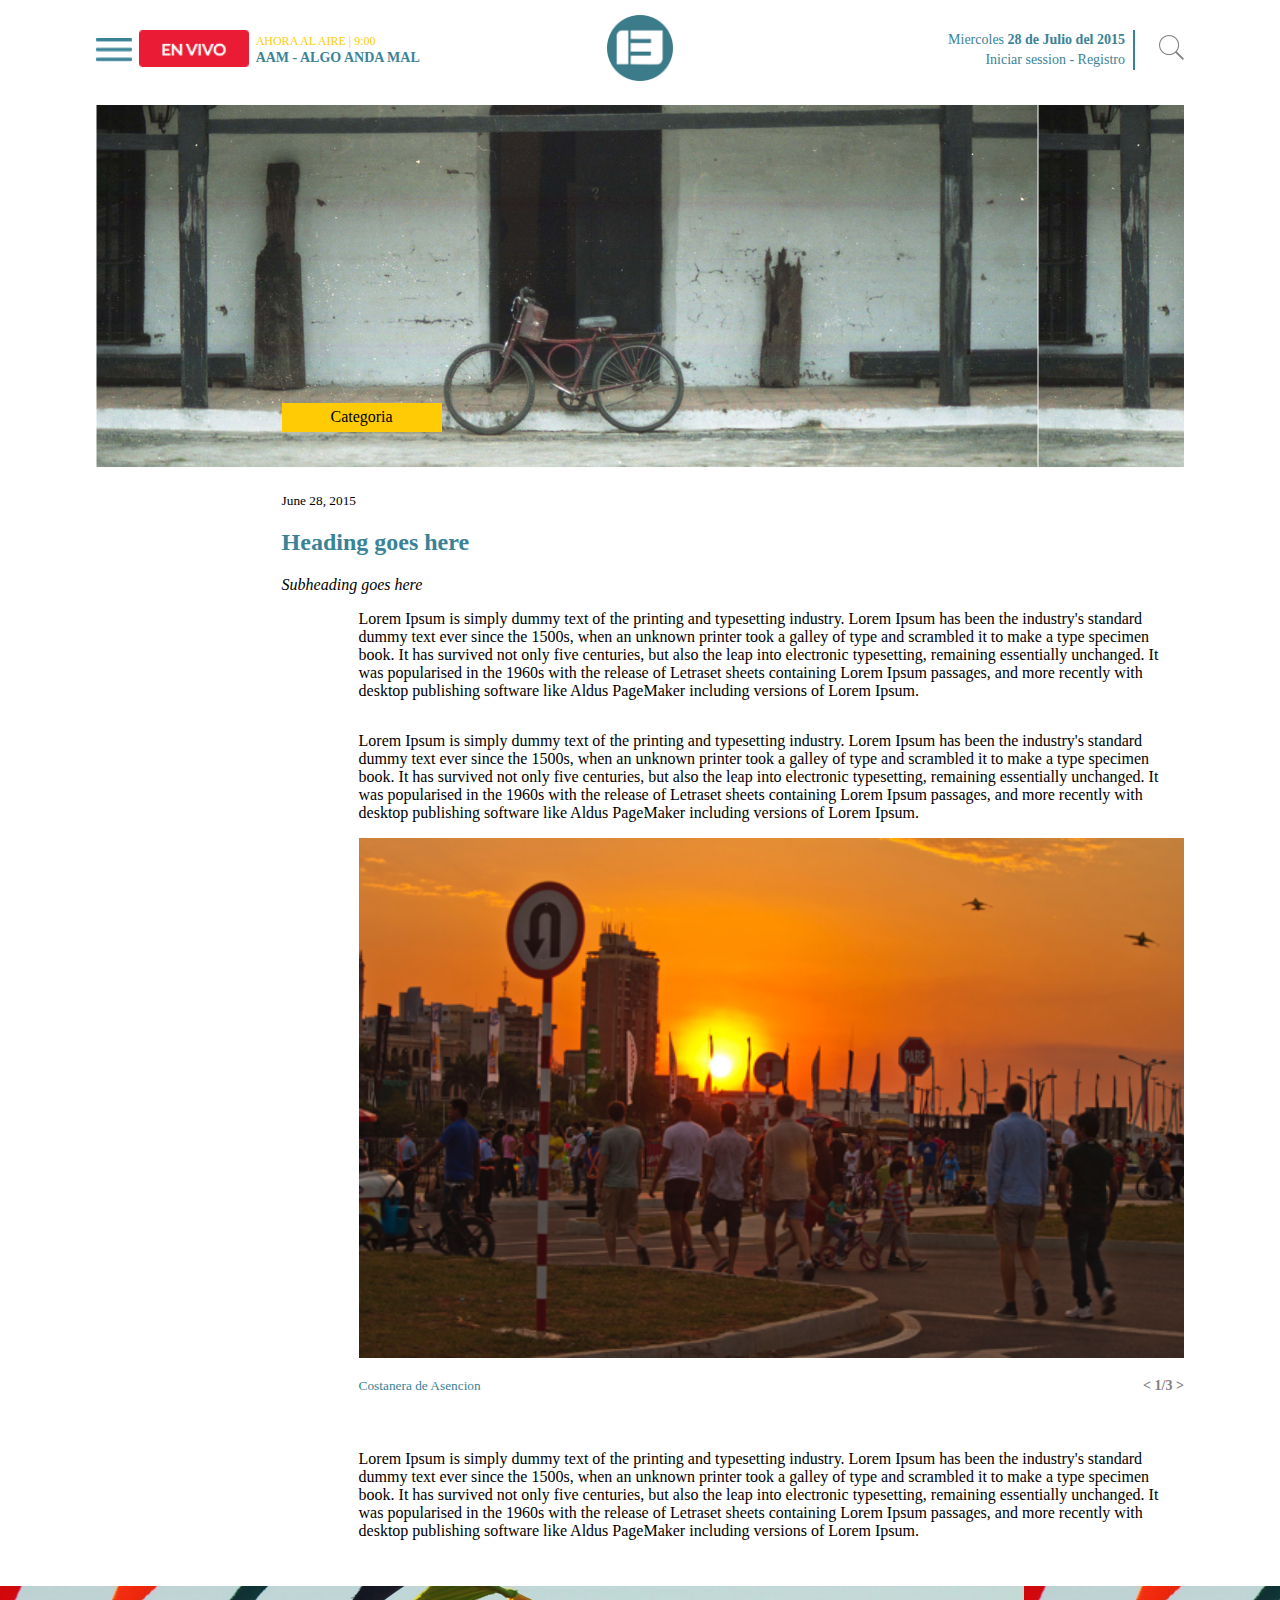
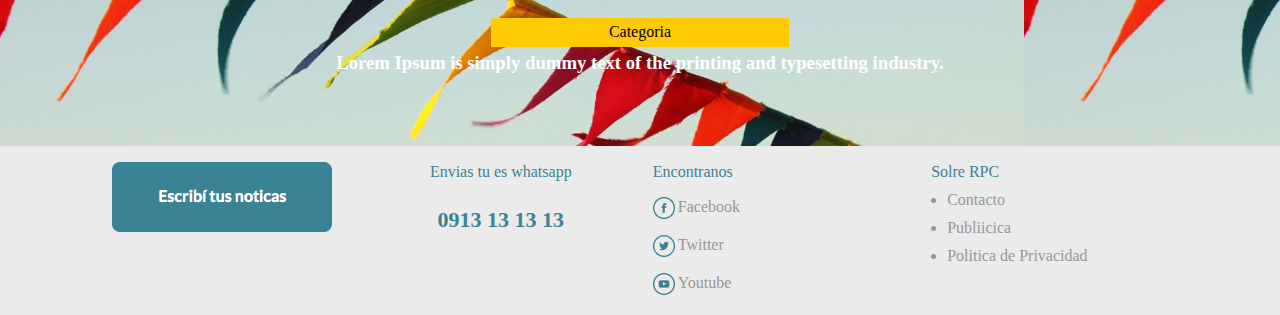
<file: article.html>
<html>
<head>
<link type="text/css" href="style.css" rel="stylesheet"/>
<title> Canal 13 - Newspaper </title>
</head>
<body>
<div id="wrapper">
<nav>

  <div class="left">
    <a href="#"> <img src="images/menu.png" class="menu"/> </a>
    <a href="#"> <img src="images/envivo.png" class="envivo"/> </a>
   <div class="top">
    <span> AHORA AL AIRE | 9:00 </span>
    <strong> AAM - ALGO ANDA MAL </strong>
   </div>
  </div>

  <div class="middle">
   <img class="logo" src="images/logo.png" />
  </div>

  <div class="right">
    <div class="top">
      <span>Miercoles <b> 28 de Julio del 2015 </b></span> <br />
      <span> Iniciar session - Registro </span>
    </div>
    <div class="search">
      <a href="#"><img src="images/search.png" /></a>
    </div>
  </div>
 </nav>
</div>

<div id="wrapper">
  <div class="cover">
    <span class="smallbox"> Categoria </span>
  </div>
  <div id="main">
    <small> June 28, 2015 </small>
    <h2> Heading goes here </h2>
    <em> Subheading goes here </em>
    <p> Lorem Ipsum is simply dummy text of the printing and typesetting
    industry. Lorem Ipsum has been the industry's standard dummy text
    ever since the 1500s, when an unknown printer took a galley of type
    and scrambled it to make a type specimen book. It has survived not
    only five centuries, but also the leap into electronic typesetting,
    remaining essentially unchanged. It was popularised in the 1960s
    with the release of Letraset sheets containing Lorem Ipsum
    passages, and more recently with desktop publishing software like
    Aldus PageMaker including versions of Lorem Ipsum.
    </p>
        <p> Lorem Ipsum is simply dummy text of the printing and typesetting
    industry. Lorem Ipsum has been the industry's standard dummy text
    ever since the 1500s, when an unknown printer took a galley of type
    and scrambled it to make a type specimen book. It has survived not
    only five centuries, but also the leap into electronic typesetting,
    remaining essentially unchanged. It was popularised in the 1960s
    with the release of Letraset sheets containing Lorem Ipsum
    passages, and more recently with desktop publishing software like
    Aldus PageMaker including versions of Lorem Ipsum.
    </p>

    <div class="article">
      <img src="images/newsimage.png" />
      <small> Costanera de Asencion </small>
      <strong> < 1/3 > </strong>
    </div>
            <p> Lorem Ipsum is simply dummy text of the printing and typesetting
    industry. Lorem Ipsum has been the industry's standard dummy text
    ever since the 1500s, when an unknown printer took a galley of type
    and scrambled it to make a type specimen book. It has survived not
    only five centuries, but also the leap into electronic typesetting,
    remaining essentially unchanged. It was popularised in the 1960s
    with the release of Letraset sheets containing Lorem Ipsum
    passages, and more recently with desktop publishing software like
    Aldus PageMaker including versions of Lorem Ipsum.
    </p>

  </div>
</div>

<div class="highlight">
  <span class="smallbox"> Categoria </span>
  <h3>Lorem Ipsum is simply dummy text of the printing and typesetting
    industry. </h3>
</div>

<footer>
<div id="wrapper">
<ul>
  <li class="item1">
    <a href="#"> <img src="images/button.png" /> </a>
  </li>
  <li class="item2">
   <span> Envias tu es whatsapp</span>
   <h4> 0913 13 13 13 </h4>
  </li>
    <li class="item3">
     <span> Encontranos </span> <br />
     <ul>
        <li class="fb"> <p> Facebook </p> </li>
        <li class="twitter"> <p> Twitter </p> </li>
        <li class="youtube"> <p> Youtube </p> </li>
     </ul>
    </li>
  <li class="item4">
  <span> Solre RPC </span> <br />
    <ul>
      <li> Contacto </li>
      <li> Publiicica </li>
      <li> Politica de Privacidad </li>
    </ul>
  </li>
</ul>
</div>
</footer>

</body>
</html>
</file>
<file: style.css>
html {
  box-sizing: border-box; }

*, *::after, *::before {
  box-sizing: inherit; }

.cover {
  float: left;
  display: block;
  margin-right: 2.35765%;
  width: 100%;
  background-image: url("images/storyimage.png");
  height: 363px;
  margin: 25px 0;
  position: relative; }
  .cover:last-child {
    margin-right: 0; }
  .cover .smallbox {
    float: left;
    display: block;
    margin-right: 2.35765%;
    width: 14.70196%;
    bottom: 10%;
    margin-left: 17.05961%; }
    .cover .smallbox:last-child {
      margin-right: 0; }

#main {
  float: left;
  display: block;
  margin-right: 2.35765%;
  width: 82.94039%;
  margin-left: 17.05961%;
  margin-bottom: 30px; }
  #main:last-child {
    margin-right: 0; }
  #main h2 {
    color: #3A8397; }
  #main em {
    float: left;
    display: block;
    margin-right: 2.35765%;
    width: 23.23176%; }
    #main em:last-child {
      margin-right: 0; }
  #main p {
    float: left;
    display: block;
    margin-right: 2.35765%;
    width: 91.4702%;
    margin-left: 8.5298%; }
    #main p:last-child {
      margin-right: 0; }
  #main .article {
    float: left;
    display: block;
    margin-right: 2.35765%;
    width: 100%;
    margin-bottom: 40px; }
    #main .article:last-child {
      margin-right: 0; }
    #main .article img {
      float: left;
      display: block;
      margin-right: 2.35765%;
      width: 91.4702%;
      margin-left: 8.5298%;
      display: block;
      margin-bottom: 20px; }
      #main .article img:last-child {
        margin-right: 0; }
    #main .article small {
      float: left;
      display: block;
      margin-right: 2.35765%;
      width: 31.76157%;
      margin-left: 8.5298%;
      color: #3a8397; }
      #main .article small:last-child {
        margin-right: 0; }
    #main .article strong {
      float: left;
      display: block;
      margin-right: 2.35765%;
      width: 57.35098%;
      text-align: right;
      font-family: Lato-Regular;
      font-size: 14px;
      color: #818181;
      line-height: 16px; }
      #main .article strong:last-child {
        margin-right: 0; }

.highlight {
  width: 100%;
  position: relative;
  background-image: url("images/footerimage1.png");
  height: 160px; }
  .highlight .smallbox {
    float: left;
    display: block;
    margin-right: 2.35765%;
    width: 23.23176%;
    top: 20%;
    margin-left: 38.38412%; }
    .highlight .smallbox:last-child {
      margin-right: 0; }
  .highlight h3 {
    text-align: center;
    top: 30%;
    float: left;
    display: block;
    margin-right: 2.35765%;
    width: 65.88078%;
    margin-left: 17.05961%;
    color: #ffffff;
    position: absolute; }
    .highlight h3:last-child {
      margin-right: 0; }

body {
  margin: 0;
  padding: 0;
  font-family: Lato-Regular; }

#wrapper {
  max-width: 68em;
  margin-left: auto;
  margin-right: auto; }
  #wrapper::after {
    clear: both;
    content: "";
    display: table; }

nav {
  float: left;
  display: block;
  margin-right: 2.35765%;
  width: 100%;
  height: 80px; }
  nav:last-child {
    margin-right: 0; }
  nav .left {
    float: left;
    display: block;
    margin-right: 2.35765%;
    width: 31.76157%;
    padding-top: 30px; }
    nav .left:last-child {
      margin-right: 0; }
    nav .left .menu {
      float: left;
      display: block;
      margin-right: 2.35765%;
      width: 10.43705%;
      margin-top: 8px; }
      nav .left .menu:last-child {
        margin-right: 0; }
    nav .left .envivo {
      float: left;
      display: block;
      margin-right: 2.35765%;
      width: 31.76157%;
      margin-left: 2%; }
      nav .left .envivo:last-child {
        margin-right: 0; }
    nav .left .top {
      float: left;
      display: block;
      margin-right: 2.35765%;
      width: 48.82117%;
      margin-top: 4px;
      margin-left: 2%; }
      nav .left .top:last-child {
        margin-right: 0; }
      nav .left .top span {
        font-family: Lato-Regular;
        font-size: 12px;
        color: #FFCB05;
        line-height: 15px; }
      nav .left .top strong {
        font-family: Lato-Bold;
        display: block;
        font-size: 14px;
        color: #3A8397;
        line-height: 17px; }
  nav .middle {
    float: left;
    display: block;
    margin-right: 2.35765%;
    width: 31.76157%; }
    nav .middle:last-child {
      margin-right: 0; }
    nav .middle .logo {
      float: left;
      display: block;
      margin-right: 2.35765%;
      width: 18.96686%;
      margin-left: 40.51657%;
      padding-top: 15px; }
      nav .middle .logo:last-child {
        margin-right: 0; }
  nav .right {
    float: left;
    display: block;
    margin-right: 2.35765%;
    width: 31.76157%;
    margin-right: 0;
    margin-top: 30px;
    height: 50px; }
    nav .right:last-child {
      margin-right: 0; }
    nav .right .top {
      float: left;
      display: block;
      margin-right: 2.35765%;
      width: 82.94039%;
      text-align: right;
      font-family: Lato-Regular;
      font-size: 14px;
      display: block;
      color: #3A8397;
      line-height: 20px; }
      nav .right .top:last-child {
        margin-right: 0; }
    nav .right .search {
      float: left;
      display: block;
      margin-right: 2.35765%;
      width: 14.70196%;
      text-align: right;
      padding-left: 10px;
      padding-top: 5px;
      border-left: 2px solid #3a8397;
      height: 40px; }
      nav .right .search:last-child {
        margin-right: 0; }

.yellowbox, .cover .smallbox, .highlight .smallbox, header .headertxt .smallbox, #story_wrapper ul li .desc .smallbox, .blackbox .smallbox, section .smallbox, .coverstory li .smallbox, .bluebox .smallbox, .editorials .smallbox, .editorials .smallbox1, .editorials .smallbox2, .editorials .smallbox3, .editorials .smallbox4 {
  text-align: center;
  padding-top: 5px;
  background-color: #FFCB05;
  height: 29px;
  color: #000000;
  position: absolute; }

header {
  background-image: url("images/header.png");
  background-size: cover;
  float: left;
  display: block;
  margin-right: 2.35765%;
  width: 100%;
  margin-top: 20px;
  height: 600px;
  position: relative; }
  header:last-child {
    margin-right: 0; }
  header .headertxt {
    background: rgba(61, 131, 150, 0.5);
    float: left;
    display: block;
    margin-right: 2.35765%;
    width: 100%;
    padding: 0 0 0 2.35765%;
    height: 115px;
    position: absolute;
    bottom: 0;
    border-top: 2px solid #FFCB05; }
    header .headertxt:last-child {
      margin-right: 0; }
    header .headertxt .smallbox {
      top: -14.5px;
      float: left;
      display: block;
      margin-right: 2.35765%;
      width: 14.70196%;
      margin-left: 17.05961%; }
      header .headertxt .smallbox:last-child {
        margin-right: 0; }
    header .headertxt h1 {
      color: #ffffff;
      margin-left: 17.05961%;
      padding-top: 10px; }

#story_wrapper {
  max-width: 68em;
  margin-left: auto;
  margin-right: auto; }
  #story_wrapper::after {
    clear: both;
    content: "";
    display: table; }
  #story_wrapper ul {
    float: left;
    display: block;
    margin-right: 2.35765%;
    width: 100%;
    margin: 0;
    padding: 0; }
    #story_wrapper ul:last-child {
      margin-right: 0; }
    #story_wrapper ul li {
      margin-left: 0;
      list-style-type: none;
      float: left;
      display: block;
      margin-right: 2.35765%;
      width: 31.76157%;
      height: 410px;
      margin-top: 20px;
      position: relative; }
      #story_wrapper ul li:last-child {
        margin-right: 0; }
      #story_wrapper ul li .desc {
        border-top: 2px solid #FFCB07;
        height: 25%;
        position: absolute;
        float: left;
        display: block;
        margin-right: 2.35765%;
        width: 100%;
        padding-left: 2.3567%;
        color: white;
        background-color: rgba(0, 0, 0, 0.5); }
        #story_wrapper ul li .desc:last-child {
          margin-right: 0; }
        #story_wrapper ul li .desc .smallbox {
          top: -14.5px;
          float: left;
          display: block;
          margin-right: 2.35765%;
          width: 48.82117%;
          margin-left: 8.5298%; }
          #story_wrapper ul li .desc .smallbox:last-child {
            margin-right: 0; }
    #story_wrapper ul .story1 {
      background-image: url("images/story1.png"); }
      #story_wrapper ul .story1 .desc {
        top: 70%;
        height: 30%; }
    #story_wrapper ul .story2 {
      background-image: url("images/story2.png"); }
      #story_wrapper ul .story2 .desc {
        top: 80%;
        height: 20%; }
    #story_wrapper ul .story3 {
      background-image: url("images/story3.png"); }
      #story_wrapper ul .story3 .desc {
        top: 0;
        height: 100%; }

.blackbox {
  float: left;
  display: block;
  margin-right: 2.35765%;
  width: 100%;
  background-color: #000000;
  margin-top: 30px;
  height: 746px;
  position: relative; }
  .blackbox:last-child {
    margin-right: 0; }
  .blackbox .main {
    padding-top: 50px; }
    .blackbox .main video {
      border: 1px solid #FFCB07;
      float: left;
      display: block;
      margin-right: 2.35765%;
      width: 40.29137%;
      height: 400px; }
      .blackbox .main video:last-child {
        margin-right: 0; }
    .blackbox .main video:first-child {
      margin-left: 8.5298%; }
  .blackbox .thumb {
    margin-top: 100px; }
    .blackbox .thumb video {
      margin-top: 50px;
      border: 1px solid #FFCB07;
      float: left;
      display: block;
      margin-right: 2.35765%;
      width: 26.0466%;
      height: 200px; }
      .blackbox .thumb video:last-child {
        margin-right: 0; }
    .blackbox .thumb video:first-child {
      margin-left: 8.5298%; }
  .blackbox .smallbox {
    float: left;
    display: block;
    margin-right: 2.35765%;
    width: 6.17215%;
    margin-left: 46.91392%;
    top: -14.5px; }
    .blackbox .smallbox:last-child {
      margin-right: 0; }

section {
  background-image: url("images/lincon.png");
  float: left;
  display: block;
  margin-right: 2.35765%;
  width: 100%;
  height: 330px;
  margin-top: 50px;
  padding-top: 100px;
  border-top: 2px solid #FFCB07;
  color: #FFFFFF;
  position: relative; }
  section:last-child {
    margin-right: 0; }
  section .quote {
    font-family: PTSerif;
    font-style: italic;
    font-size: 22px;
    text-align: center;
    margin-bottom: 20; }
  section .smallbox {
    float: left;
    display: block;
    margin-right: 2.35765%;
    width: 14.70196%;
    margin-left: 42.64902%;
    font-size: 14px;
    top: -14.5px; }
    section .smallbox:last-child {
      margin-right: 0; }
  section em {
    float: left;
    display: block;
    margin-right: 2.35765%;
    width: 100%;
    color: #FFCB07;
    font-size: 16px;
    margin-top: 10px;
    text-align: center;
    font-family: Lato-Regular; }
    section em:last-child {
      margin-right: 0; }
  section strong {
    float: left;
    display: block;
    margin-right: 2.35765%;
    width: 14.70196%;
    margin-left: 42.64902%;
    margin-top: 10px;
    text-align: center;
    display: block;
    font-family: Lato-Regular;
    font-style: normal;
    font-weight: 200;
    font-size: 16px;
    color: #FFCB07;
    line-height: 19px;
    padding: 5px;
    border: 2px solid #FFCB07; }
    section strong:last-child {
      margin-right: 0; }

.coverstory li {
  float: left;
  display: block;
  margin-right: 2.35765%;
  width: 48.82117%;
  position: relative;
  height: 410px;
  margin-top: 10px;
  font-size: 14px;
  border-bottom: 2px solid #FFCB05; }
  .coverstory li:last-child {
    margin-right: 0; }
  .coverstory li .smallbox {
    margin-left: 8.5298%;
    float: left;
    display: block;
    margin-right: 2.35765%;
    width: 14.70196%;
    position: absolute;
    bottom: -14.5px; }
    .coverstory li .smallbox:last-child {
      margin-right: 0; }
.coverstory .news1 {
  background-image: url("images/bridge1.png"); }
.coverstory .news2 {
  background-image: url("images/bridge2.png");
  margin-right: 0; }
.coverstory .storytext {
  float: left;
  display: block;
  margin-right: 2.35765%;
  width: 48.82117%;
  font-family: Lato-Black;
  font-size: 22px;
  color: #000000;
  letter-spacing: 0.34px;
  line-height: 24px; }
  .coverstory .storytext:last-child {
    margin-right: 0; }

.bluebox {
  background-image: url("images/bluebox.png");
  float: left;
  display: block;
  margin-right: 2.35765%;
  width: 100%;
  height: 420px;
  position: relative; }
  .bluebox:last-child {
    margin-right: 0; }
  .bluebox .smallbox {
    float: left;
    display: block;
    margin-right: 2.35765%;
    width: 23.23176%;
    margin-left: 38.38412%;
    position: absolute;
    font-family: Lato-Regular;
    font-size: 14px;
    color: #000000;
    line-height: 17px;
    top: -14.5px; }
    .bluebox .smallbox:last-child {
      margin-right: 0; }
  .bluebox ul {
    padding: 20px 0 0 2.35765%; }
    .bluebox ul span {
      background-color: #FFCB05;
      position: relative;
      float: left;
      display: block;
      margin-right: 2.35765%;
      width: 31.76157%;
      margin-left: 29.85432%;
      padding-left: 25px;
      padding-top: 5px;
      position: absolute;
      top: 50%;
      height: 30px;
      font-family: Lato-Regular;
      font-size: 14px;
      color: #000000;
      line-height: 17px; }
      .bluebox ul span:last-child {
        margin-right: 0; }
    .bluebox ul li {
      float: left;
      display: block;
      margin-right: 2.35765%;
      width: 31.76157%;
      height: 370px;
      list-style-type: none;
      display: flex;
      flex-direction: column;
      justify-content: center;
      position: relative; }
      .bluebox ul li:last-child {
        margin-right: 0; }
    .bluebox ul .slide1 {
      background-image: url("images/slide1.png");
      background-repeat: no-repeat; }
    .bluebox ul .slide2 {
      background-image: url("images/slide2.png");
      background-repeat: no-repeat; }
    .bluebox ul .slide3 {
      background-image: url("images/slide3.png");
      background-repeat: no-repeat; }
    .bluebox ul h3 {
      float: left;
      display: block;
      margin-right: 2.35765%;
      width: 82.94039%;
      margin-left: 4.2649%;
      font-family: Lato-Black;
      text-align: center;
      margin-top: 250px;
      font-size: 22px;
      color: #FFFFFF;
      letter-spacing: 0.34px;
      line-height: 24px; }
      .bluebox ul h3:last-child {
        margin-right: 0; }

.editorials {
  float: left;
  display: block;
  margin-right: 2.35765%;
  width: 100%;
  height: 260px;
  margin-top: 30px;
  position: relative;
  border-top: 4px solid #FFCB05; }
  .editorials:last-child {
    margin-right: 0; }
  .editorials .edit1 {
    background-image: url("images/edit1.png");
    float: left;
    display: block;
    margin-right: 2.35765%;
    width: 23.23176%;
    position: absolute;
    height: 170px;
    margin-top: 30px; }
    .editorials .edit1:last-child {
      margin-right: 0; }
  .editorials .edit2 {
    background-image: url("images/edit2.png");
    float: left;
    display: block;
    margin-right: 2.35765%;
    width: 23.23176%;
    margin-left: 25.58941%;
    position: absolute;
    height: 170px;
    margin-top: 30px; }
    .editorials .edit2:last-child {
      margin-right: 0; }
  .editorials .edit3 {
    background-image: url("images/edit3.png");
    float: left;
    display: block;
    margin-right: 2.35765%;
    width: 23.23176%;
    margin-left: 51.17883%;
    position: absolute;
    height: 170px;
    margin-top: 30px; }
    .editorials .edit3:last-child {
      margin-right: 0; }
  .editorials .edit4 {
    background-image: url("images/edit4.png");
    float: left;
    display: block;
    margin-right: 2.35765%;
    width: 23.23176%;
    margin-left: 76.76824%;
    position: absolute;
    height: 170px;
    margin-top: 30px; }
    .editorials .edit4:last-child {
      margin-right: 0; }
  .editorials .smallbox {
    float: left;
    display: block;
    margin-right: 2.35765%;
    width: 14.70196%;
    margin-left: 42.64902%;
    top: -14.5px;
    font-family: Lato-Italic;
    font-size: 14px;
    color: #000000;
    line-height: 17px; }
    .editorials .smallbox:last-child {
      margin-right: 0; }
  .editorials .smallbox1 {
    float: left;
    display: block;
    margin-right: 2.35765%;
    width: 100%;
    height: 25px;
    bottom: 0px;
    font-family: Lato-Italic;
    font-size: 12px;
    color: #000000;
    line-height: 15px;
    text-align: left;
    padding-left: 5px; }
    .editorials .smallbox1:last-child {
      margin-right: 0; }
  .editorials .smallbox2 {
    float: left;
    display: block;
    margin-right: 2.35765%;
    width: 100%;
    height: 25px;
    bottom: 0px;
    font-family: Lato-Italic;
    font-size: 12px;
    color: #000000;
    line-height: 15px;
    text-align: left;
    padding-left: 5px; }
    .editorials .smallbox2:last-child {
      margin-right: 0; }
  .editorials .smallbox3 {
    float: left;
    display: block;
    margin-right: 2.35765%;
    width: 100%;
    height: 25px;
    bottom: 0px;
    font-family: Lato-Italic;
    font-size: 12px;
    color: #000000;
    line-height: 15px;
    text-align: left;
    padding-left: 5px; }
    .editorials .smallbox3:last-child {
      margin-right: 0; }
  .editorials .smallbox4 {
    float: left;
    display: block;
    margin-right: 2.35765%;
    width: 100%;
    height: 25px;
    bottom: 0px;
    font-family: Lato-Italic;
    font-size: 12px;
    color: #000000;
    line-height: 15px;
    text-align: left;
    padding-left: 5px; }
    .editorials .smallbox4:last-child {
      margin-right: 0; }

footer {
  float: left;
  display: block;
  margin-right: 2.35765%;
  width: 100%;
  background-color: #EBEBEB; }
  footer:last-child {
    margin-right: 0; }
  footer li {
    list-style-type: none;
    margin-bottom: 10px; }
  footer span {
    font-family: Lato-Bold;
    font-size: 16px;
    color: #3A8397;
    line-height: 19px; }
  footer ul {
    padding-left: 0; }
  footer .item1 {
    float: left;
    display: block;
    margin-right: 2.35765%;
    width: 23.23176%;
    text-align: center; }
    footer .item1:last-child {
      margin-right: 0; }
  footer .item2 {
    float: left;
    display: block;
    margin-right: 2.35765%;
    width: 23.23176%;
    font-family: Lato-Italic;
    text-align: center;
    font-size: 16px;
    color: #3A8397;
    line-height: 19px; }
    footer .item2:last-child {
      margin-right: 0; }
    footer .item2 h4 {
      font-size: 22px; }
  footer .item3 {
    float: left;
    display: block;
    margin-right: 2.35765%;
    width: 23.23176%; }
    footer .item3:last-child {
      margin-right: 0; }
    footer .item3 ul {
      color: #979797;
      padding-left: 0; }
    footer .item3 p {
      margin-left: 25px; }
    footer .item3 .fb {
      background-image: url("images/fb.png");
      width: 22px;
      height: 22px;
      line-height: 20px;
      list-style-type: none; }
    footer .item3 .twitter {
      background-image: url("images/twitter.png");
      width: 22px;
      height: 22px;
      line-height: 20px;
      list-style-type: none; }
    footer .item3 .youtube {
      width: 22px;
      height: 22px;
      line-height: 20px;
      list-style-type: none;
      background-image: url("images/youtube.png"); }
  footer .item4 {
    float: left;
    display: block;
    margin-right: 2.35765%;
    width: 23.23176%; }
    footer .item4:last-child {
      margin-right: 0; }
    footer .item4 ul {
      padding-left: 16px;
      padding-top: 10px; }
    footer .item4 li {
      list-style-type: disc;
      color: #979797; }

/*# sourceMappingURL=style.css.map */
</file>
